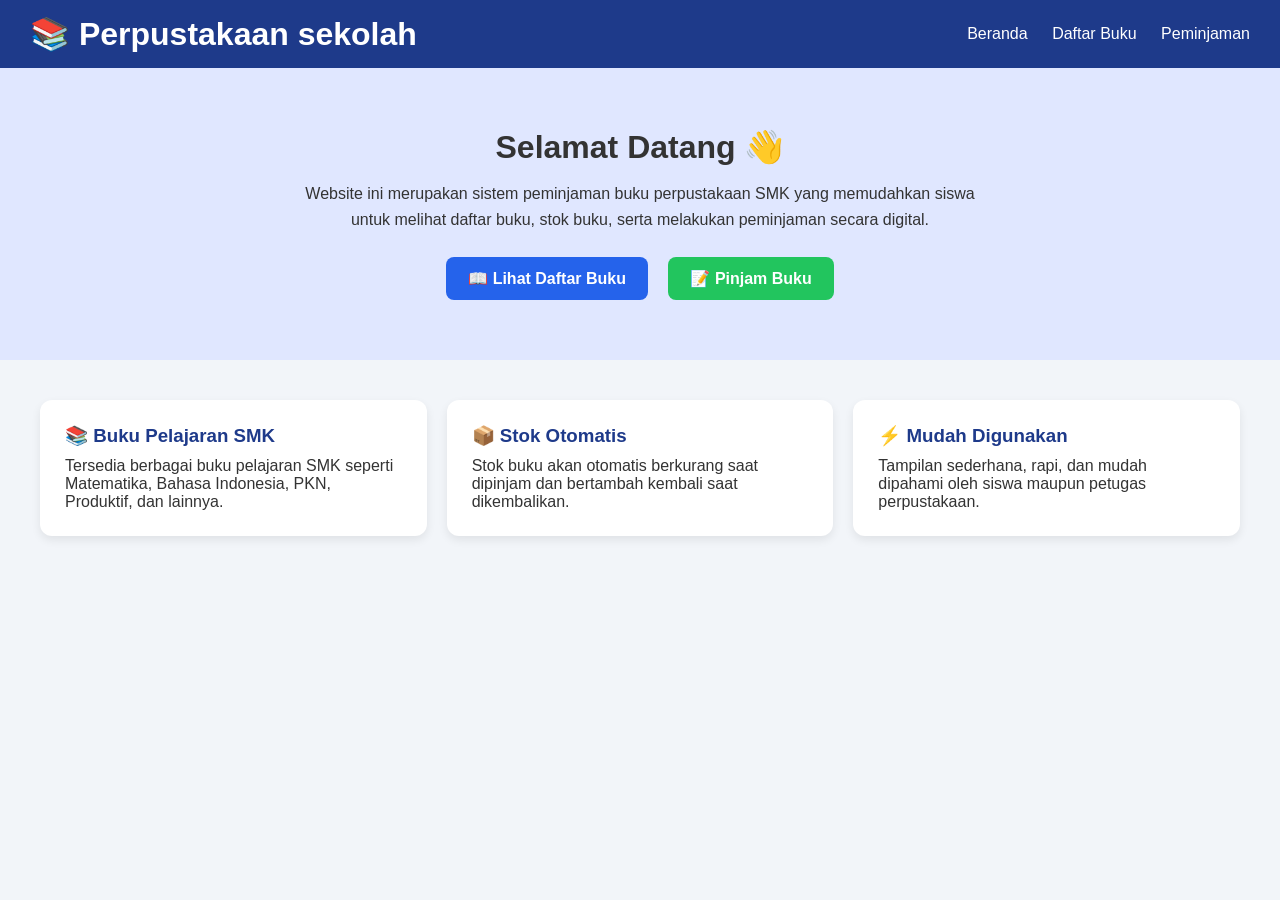
<file: index.html>
<!DOCTYPE html>
<html lang="id">
<head>
    <meta charset="UTF-8">
    <title>Perpustakaan SMK</title>
    <link rel="stylesheet" href="BERANDA .css">
</head>
<body>

    <header class="navbar">
        <h1>📚 Perpustakaan sekolah </h1>
<nav>
        <a href="index.html">Beranda</a>
        <a href="DAFTAR BUKU .html" class="active">Daftar Buku</a>
        <a href="PEMINJAM.html">Peminjaman</a>
    </nav>
    </header>

    <section class="hero">
        <h2>Selamat Datang 👋</h2>
        <p>
            Website ini merupakan sistem peminjaman buku perpustakaan SMK
            yang memudahkan siswa untuk melihat daftar buku, stok buku,
            serta melakukan peminjaman secara digital.
        </p>

        <div class="btn-group">
            <a href="DAFTAR BUKU .html" class="btn primary">📖 Lihat Daftar Buku</a>
            <a href="PEMINJAM.html" class="btn secondary">📝 Pinjam Buku</a>
        </div>
    </section>

    <section class="info">
    <div class="card">
        <h3>📚 Buku Pelajaran SMK</h3>
        <p>
            Tersedia berbagai buku pelajaran SMK seperti
            Matematika, Bahasa Indonesia, PKN, Produktif, dan lainnya.
        </p>
    </div>

    <div class="card">
        <h3>📦 Stok Otomatis</h3>
        <p>
            Stok buku akan otomatis berkurang saat dipinjam
            dan bertambah kembali saat dikembalikan.
        </p>
    </div>

    <div class="card">
        <h3>⚡ Mudah Digunakan</h3>
        <p>
            Tampilan sederhana, rapi, dan mudah dipahami
            oleh siswa maupun petugas perpustakaan.
        </p>
    </div>
</section>
    
    

</body>
</html>
</file>
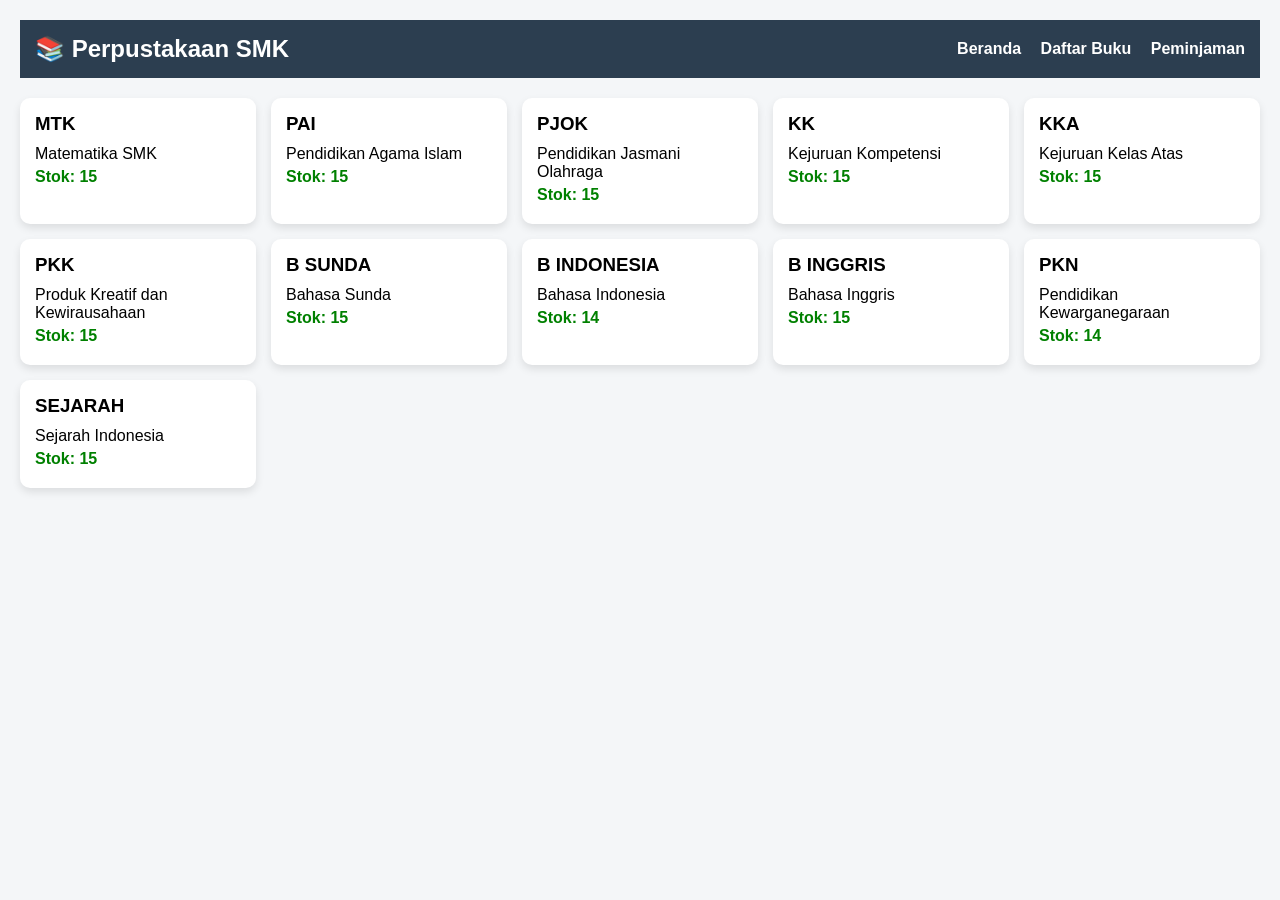
<file: DAFTAR BUKU .html>
<!DOCTYPE html>
<html lang="id">
<head>
    <meta charset="UTF-8">
    <title>Daftar Buku</title>
    <link rel="stylesheet" href="DAFTAR BUKU.css">
</head>
<body>

<header class="navbar">
    <h2>📚 Perpustakaan SMK</h2>
    <nav>
        <a href="index.html">Beranda</a>
        <a href="DAFTAR BUKU .html" class="active">Daftar Buku</a>
        <a href="PEMINJAM.html">Peminjaman</a>
    </nav>
</header>

<main class="container">
    <!-- KOSONGIN INI -->
    <div id="daftarBuku" class="grid-buku"></div>
</main>

<script src="DAFTAR BUKU.js"></script>
</body>
</html>
</file>
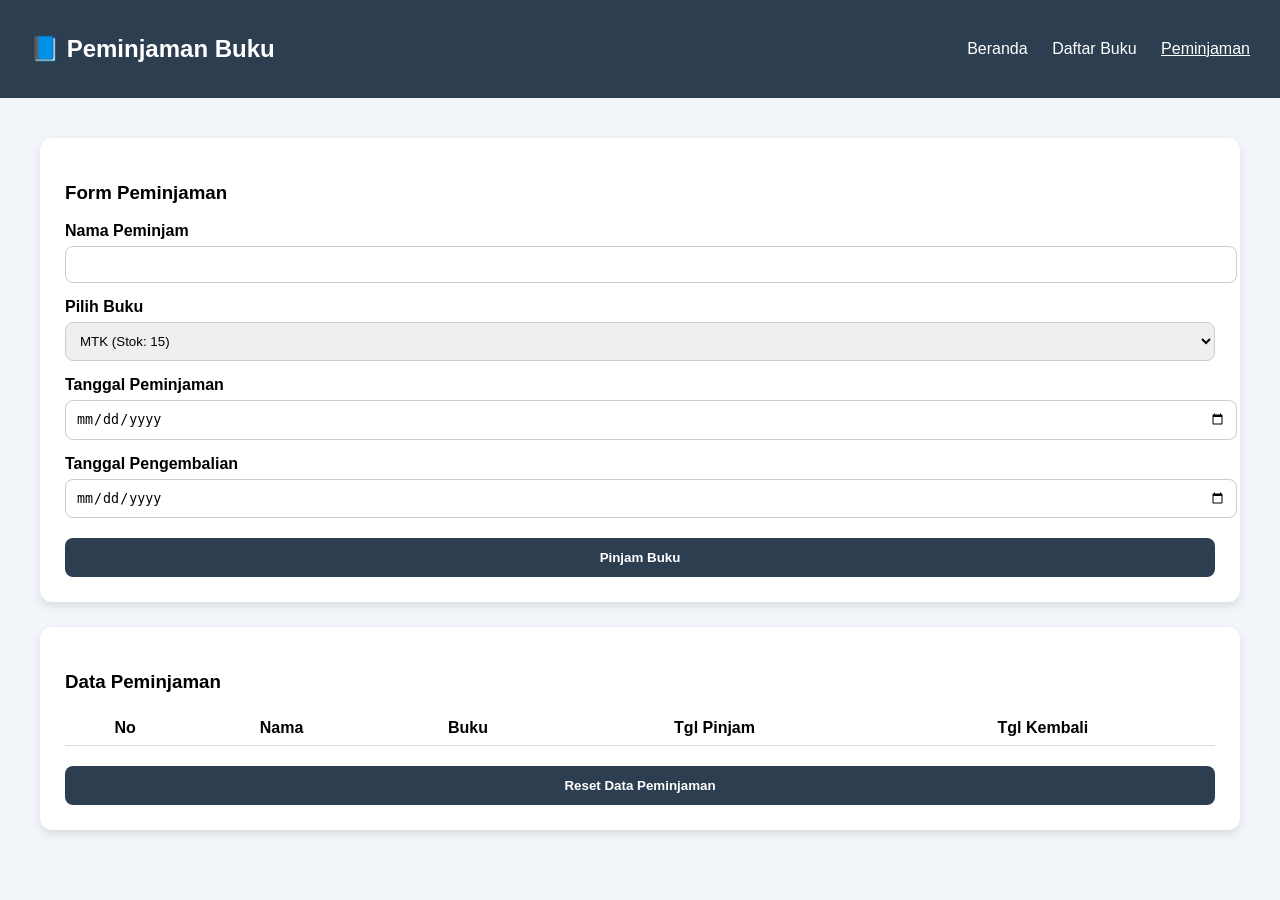
<file: PEMINJAM.html>
<!DOCTYPE html>
<html lang="id">
<head>
    <meta charset="UTF-8">
    <title>Peminjaman Buku</title>
    <link rel="stylesheet" href="PEMINJAMAN.css">
</head>
<body>

<header class="navbar">
    <h2>📘 Peminjaman Buku</h2>
    <nav>
        <a href="BERANDA.html">Beranda</a>
        <a href="DAFTAR BUKU .html">Daftar Buku</a>
        <a href="PEMINJAM.html" class="active">Peminjaman</a>
    </nav>
</header>

<main class="container">

    <form id="formPeminjaman" class="card">
        <h3>Form Peminjaman</h3>

        <label>Nama Peminjam</label>
        <input type="text" id="nama" required>

        <label>Pilih Buku</label>
        <select id="buku" required></select>

        <label>Tanggal Peminjaman</label>
        <input type="date" id="tglPinjam" required>

        <label>Tanggal Pengembalian</label>
        <input type="date" id="tglKembali" required>

        <button type="submit">Pinjam Buku</button>
    </form>

    <div class="card">  
    <h3>Data Peminjaman</h3>  

    <table>  
        <thead>  
            <tr>  
                <th>No</th>  
                <th>Nama</th>  
                <th>Buku</th>  
                <th>Tgl Pinjam</th>  
                <th>Tgl Kembali</th>  
            </tr>  
        </thead>  
        <tbody id="tabelPeminjaman"></tbody>  
    </table>  

    <!-- ✅ TAMBAH DI SINI -->
    <button class="btn-reset" onclick="resetData()">
        Reset Data Peminjaman
    </button>

</div>

</main>


<script src="PEMINJAMAN.js"></script>
</body>
</html>
</file>
<file: BERANDA .css>
* {
    margin: 0;
    padding: 0;
    box-sizing: border-box;
    font-family: 'Segoe UI', sans-serif;
}

body {
    background: #f2f5f9;
    color: #333;
}

/* NAVBAR */
.navbar {
    background: #1e3a8a;
    color: #fff;
    padding: 15px 30px;
    display: flex;
    justify-content: space-between;
    align-items: center;
}

.navbar nav a {
    color: #fff;
    text-decoration: none;
    margin-left: 20px;
    font-weight: 500;
}

.navbar nav a:hover {
    text-decoration: underline;
}

/* HERO */
.hero {
    text-align: center;
    padding: 60px 20px;
    background: #e0e7ff;
}

.hero h2 {
    font-size: 32px;
    margin-bottom: 15px;
}

.hero p {
    max-width: 700px;
    margin: auto;
    font-size: 16px;
    line-height: 1.6;
}

.btn-group {
    margin-top: 25px;
}

.btn {
    padding: 12px 22px;
    border-radius: 8px;
    text-decoration: none;
    margin: 0 8px;
    display: inline-block;
    font-weight: 600;
}

.primary {
    background: #2563eb;
    color: #fff;
}

.secondary {
    background: #22c55e;
    color: #fff;
}

.btn:hover {
    opacity: 0.9;
}

/* INFO */
.info {
    display: grid;
    grid-template-columns: repeat(auto-fit, minmax(250px, 1fr));
    gap: 20px;
    padding: 40px;
}

.card {
    background: #fff;
    padding: 25px;
    border-radius: 12px;
    box-shadow: 0 4px 10px rgba(0,0,0,0.08);
}

.card h3 {
    margin-bottom: 10px;
    color: #1e3a8a;
}

/* FOOTER */
footer {
    text-align: center;
    padding: 15px;
    background: #1e3a8a;
    color: #fff;
    margin-top: 30px;
}
</file>
<file: DAFTAR BUKU.css>
body {
    font-family: Arial, sans-serif;
    background-color: #f4f6f8;
    margin: 0;
    padding: 20px;
}

h2 {
    text-align: center;
}

#daftarBuku {
    display: grid;
    grid-template-columns: repeat(auto-fit, minmax(200px, 1fr));
    gap: 15px;
    margin-top: 20px;
}

.card-buku {
    background-color: white;
    padding: 15px;
    border-radius: 10px;
    box-shadow: 0 4px 8px rgba(0,0,0,0.1);
}

.card-buku h3 {
    margin: 0 0 10px;
}

.card-buku p {
    margin: 5px 0;
}

.stok {
    font-weight: bold;
    color: green;
}
.navbar {
    background-color: #2c3e50;
    color: white;
    padding: 15px;
    display: flex;
    justify-content: space-between;
    align-items: center;
}

.navbar h2 {
    margin: 0;
}

.navbar nav a {
    color: white;
    text-decoration: none;
    margin-left: 15px;
    font-weight: bold;
}

.navbar nav a:hover {
    text-decoration: underline;
}

.navbar .active {
    color: white;
}
</file>
<file: PEMINJAMAN.css>
body {
    font-family: 'Segoe UI', sans-serif;
    background: #f2f5f9;
    margin: 0;
}

.navbar {
    background: #2c3e50;
    color: white;
    padding: 15px 30px;
    display: flex;
    justify-content: space-between;
    align-items: center;
}

.navbar nav a {
    color: white;
    margin-left: 20px;
    text-decoration: none;
}

.navbar nav a.active {
    text-decoration: underline;
}

.container {
    padding: 40px;
    display: flex;
    flex-direction: column;
    gap: 25px;
}

.card {
    background: white;
    padding: 25px;
    border-radius: 12px;
    box-shadow: 0 4px 10px rgba(0,0,0,0.1);
}

label {
    display: block;
    margin-top: 15px;
    font-weight: 600;
}

input, select {
    width: 100%;
    padding: 10px;
    margin-top: 6px;
    border-radius: 8px;
    border: 1px solid #ccc;
}

button {
    margin-top: 20px;
    padding: 12px;
    width: 100%;
    border: none;
    border-radius: 8px;
    background: #2c3e50;
    color: white;
    font-weight: bold;
    cursor: pointer;
}

table {
    width: 100%;
    border-collapse: collapse;
    margin-top: 15px;
}

th, td {
    border-bottom: 1px solid #ddd;
    padding: 8px;
    text-align: center;
}
</file>
